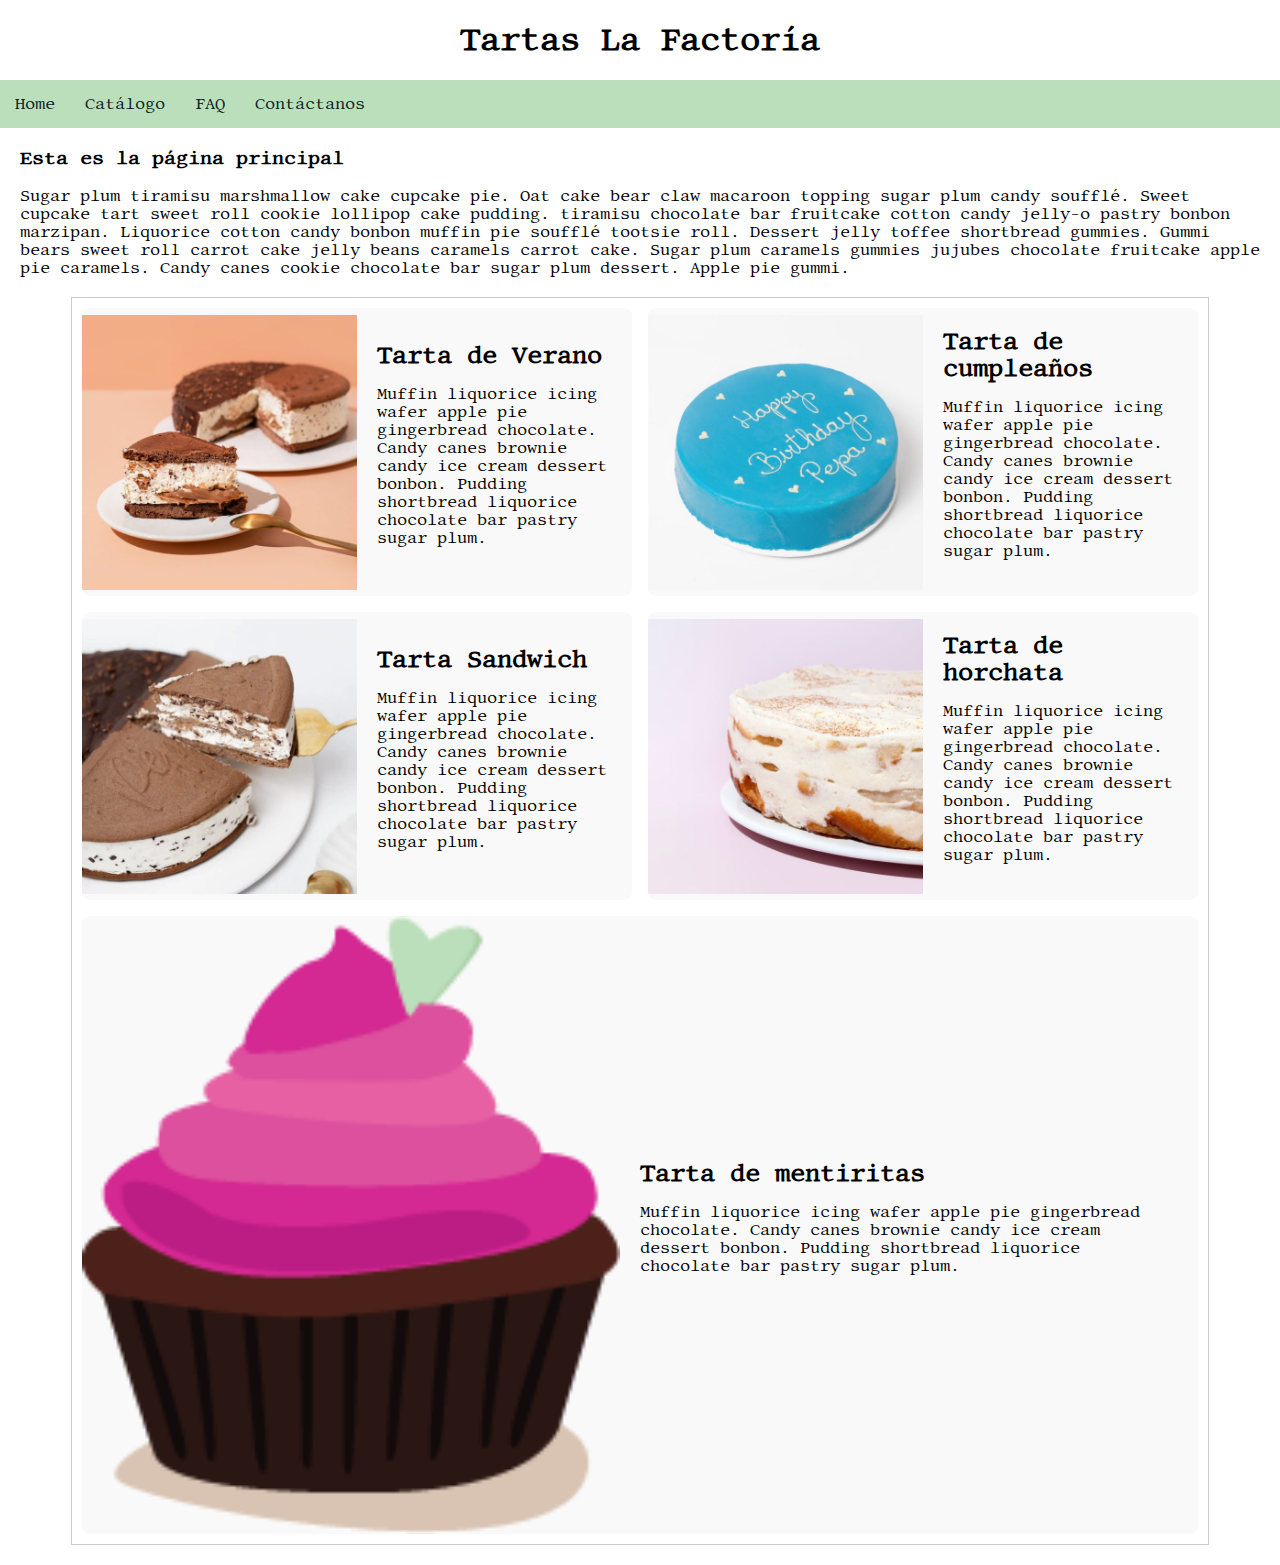
<file: index.html>
<!DOCTYPE html>
<html lang="es">
<head>
  <meta charset="UTF-8">
  <meta name="viewport" content="width=device-width, initial-scale=1.0">
  <link rel="stylesheet" href="./styles.css">
  <link rel="preconnect" href="https://fonts.googleapis.com">
<link rel="preconnect" href="https://fonts.gstatic.com" crossorigin>
<link href="https://fonts.googleapis.com/css2?family=Libertinus+Mono&display=swap" rel="stylesheet">
  <title>Containers & Styles</title>
</head>
<body>
  <h1>Tartas La Factoría</h1>
  <nav class="navbar">
    <ul>
      <li><a href="index.html">Home</a></li>
      <li><a href="./products.html">Catálogo</a></li>
      <li><a href="faq.html">FAQ</a></li>
      <li><a href="./contact-form.html">Contáctanos</a></li>
     </ul>
  </nav>
  <main>
    <h3>
      Esta es la página principal
    </h3>
    <p>Sugar plum tiramisu marshmallow cake cupcake pie. Oat cake bear claw macaroon topping sugar plum candy soufflé. Sweet cupcake tart sweet roll cookie lollipop cake pudding. tiramisu chocolate bar fruitcake cotton candy jelly-o pastry bonbon marzipan. Liquorice cotton candy bonbon muffin pie soufflé tootsie roll. Dessert jelly toffee shortbread gummies. Gummi bears sweet roll carrot cake jelly beans caramels carrot cake. Sugar plum caramels gummies jujubes chocolate fruitcake apple pie caramels. Candy canes cookie chocolate bar sugar plum dessert. Apple pie gummi.</p>
    <div class="container-parent">
      <div class="card">
        <img src="/Assets/tartas-de-verano-3-C-600x600.jpg" alt="tarta de verano">
        <div class="card-content">
          <h3>Tarta de Verano</h3>
          <p>Muffin liquorice icing wafer apple pie gingerbread chocolate. Candy canes brownie candy ice cream dessert bonbon. Pudding shortbread liquorice chocolate bar pastry sugar plum.</p>
        </div> 
      </div>
      <div class="card">
        <img src="./Assets/Happy-Birthday-2-C-600x600.jpg" alt="tarta de cumpleaños">
        <div class="card-content">
          <h3>Tarta de cumpleaños</h3>
          <p>Muffin liquorice icing wafer apple pie gingerbread chocolate. Candy canes brownie candy ice cream dessert bonbon. Pudding shortbread liquorice chocolate bar pastry sugar plum.</p>
        </div> 
      </div>
      <div class="card">
        <img src="./Assets/Tarta-sandwich-5-Cuad-600x600.jpg.webp" alt="tarta sandwich">
        <div class="card-content">
          <h3>Tarta Sandwich</h3>
          <p>Muffin liquorice icing wafer apple pie gingerbread chocolate. Candy canes brownie candy ice cream dessert bonbon. Pudding shortbread liquorice chocolate bar pastry sugar plum.</p>
        </div> 
      </div>
      <div class="card">
        <img src="./Assets/Horchata-3-C-600x600.jpg" alt="tarta de horchata">
        <div class="card-content">
          <h3>Tarta de horchata</h3>
          <p>Muffin liquorice icing wafer apple pie gingerbread chocolate. Candy canes brownie candy ice cream dessert bonbon. Pudding shortbread liquorice chocolate bar pastry sugar plum.</p>
        </div> 
      </div>
      <div class="card">
        <img src="./Assets/tarta-de-mentiritas.png" alt="tarta de mentirita">
        <div class="card-content">
          <h3>Tarta de mentiritas</h3>
          <p>Muffin liquorice icing wafer apple pie gingerbread chocolate. Candy canes brownie candy ice cream dessert bonbon. Pudding shortbread liquorice chocolate bar pastry sugar plum.</p>
        </div> 
      </div>
    </div>
  
  </main>
</body>
</html>
</file>
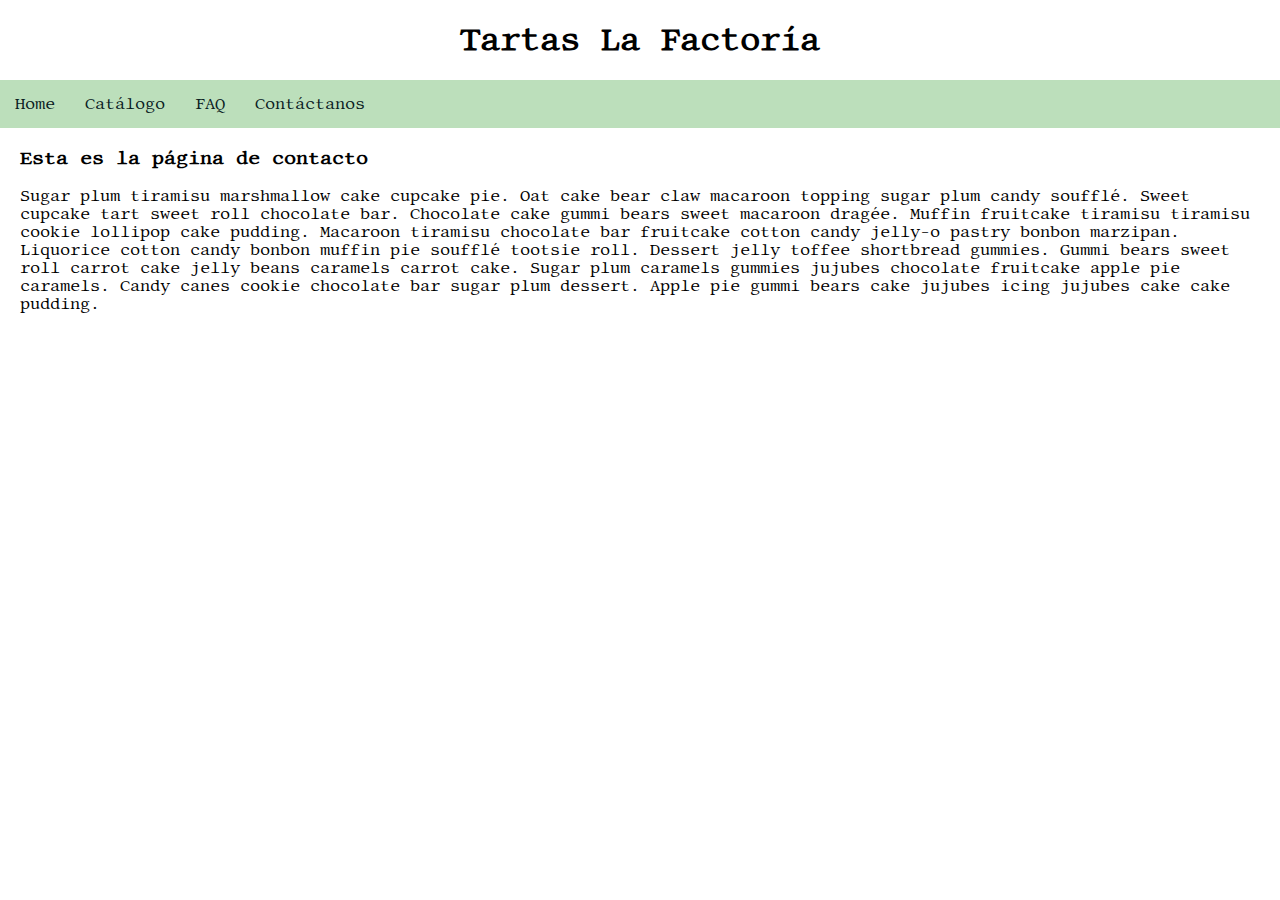
<file: contact-form.html>
<!DOCTYPE html>
<html lang="en">
<head>
  <meta charset="UTF-8">
  <meta name="viewport" content="width=device-width, initial-scale=1.0">
  <link rel="stylesheet" href="./styles.css">
  <link rel="preconnect" href="https://fonts.googleapis.com">
<link rel="preconnect" href="https://fonts.gstatic.com" crossorigin>
<link href="https://fonts.googleapis.com/css2?family=Libertinus+Mono&display=swap" rel="stylesheet">
  <title>Containers & Styles</title>
</head>
<body>
  <h1>Tartas La Factoría</h1>
  <nav class="navbar">
    <ul>
      <li><a href="index.html">Home</a></li>
      <li><a href="Prducts.html">Catálogo</a></li>
      <li><a href="faq.html">FAQ</a></li>
      <li><a href="./contact-form.html">Contáctanos</a></li>
     </ul>
  </nav>
  <main>
    <h3>
      Esta es la página de contacto
    </h3>
    <p>Sugar plum tiramisu marshmallow cake cupcake pie. Oat cake bear claw macaroon topping sugar plum candy soufflé. Sweet cupcake tart sweet roll chocolate bar. Chocolate cake gummi bears sweet macaroon dragée. Muffin fruitcake tiramisu tiramisu cookie lollipop cake pudding. Macaroon tiramisu chocolate bar fruitcake cotton candy jelly-o pastry bonbon marzipan. Liquorice cotton candy bonbon muffin pie soufflé tootsie roll. Dessert jelly toffee shortbread gummies. Gummi bears sweet roll carrot cake jelly beans caramels carrot cake. Sugar plum caramels gummies jujubes chocolate fruitcake apple pie caramels. Candy canes cookie chocolate bar sugar plum dessert. Apple pie gummi bears cake jujubes icing jujubes cake cake pudding.</p>
  </main>
</body>
</html>
</file>
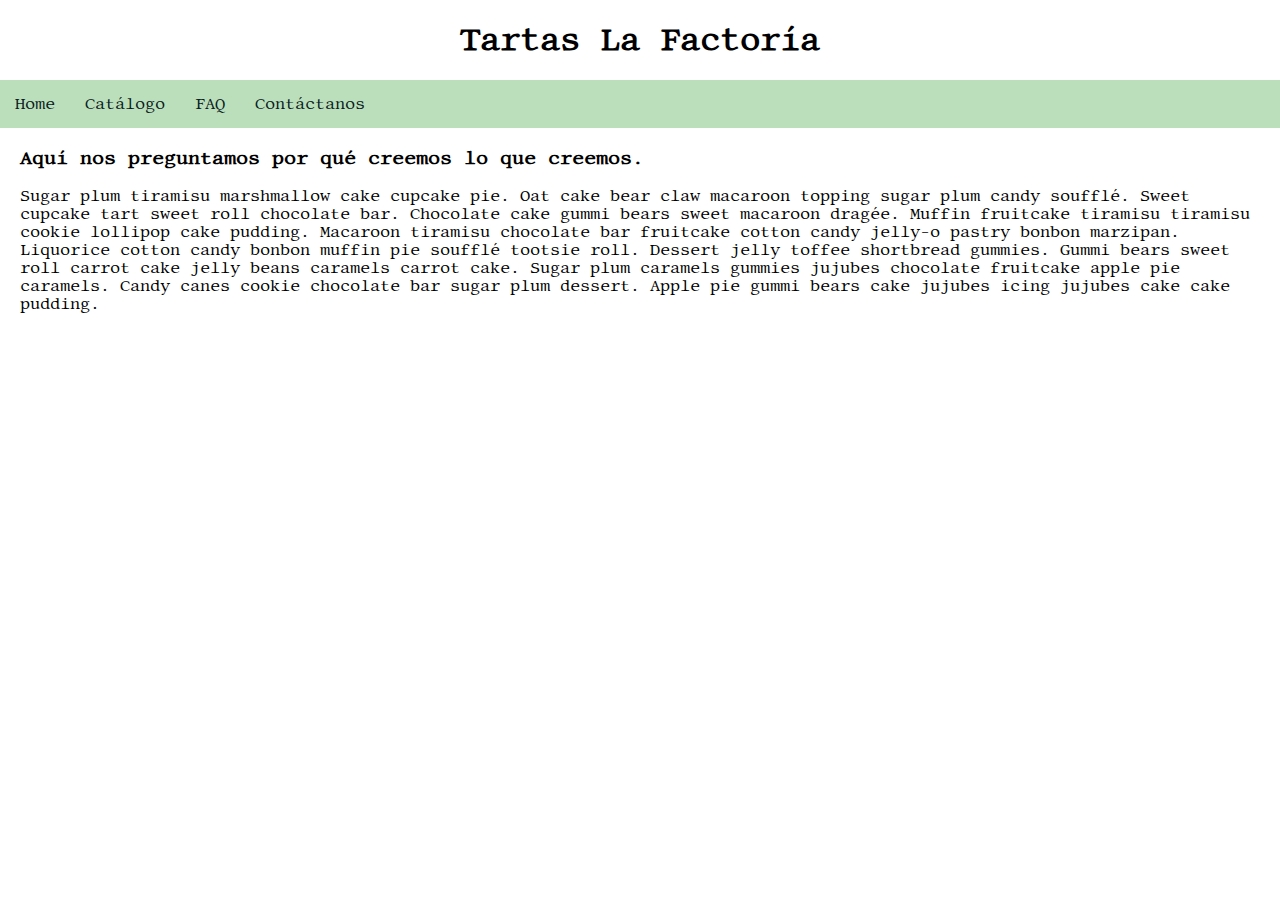
<file: faq.html>
<!DOCTYPE html>
<html lang="en">
<head>
  <meta charset="UTF-8">
  <meta name="viewport" content="width=device-width, initial-scale=1.0">
  <link rel="stylesheet" href="./styles.css">
  <link rel="preconnect" href="https://fonts.googleapis.com">
<link rel="preconnect" href="https://fonts.gstatic.com" crossorigin>
<link href="https://fonts.googleapis.com/css2?family=Libertinus+Mono&display=swap" rel="stylesheet">
  <title>Containers & Styles</title>
</head>
<body>
  <h1>Tartas La Factoría</h1>
  <nav class="navbar">
    <ul>
      <li><a href="index.html">Home</a></li>
      <li><a href="products.html">Catálogo</a></li>
      <li><a href="faq.html">FAQ</a></li>
      <li><a href="./contact-form.html">Contáctanos</a></li>
     </ul>
  </nav>
  <main>
    <h3>
      Aquí nos preguntamos por qué creemos lo que creemos.
    </h3>
    <p>Sugar plum tiramisu marshmallow cake cupcake pie. Oat cake bear claw macaroon topping sugar plum candy soufflé. Sweet cupcake tart sweet roll chocolate bar. Chocolate cake gummi bears sweet macaroon dragée. Muffin fruitcake tiramisu tiramisu cookie lollipop cake pudding. Macaroon tiramisu chocolate bar fruitcake cotton candy jelly-o pastry bonbon marzipan. Liquorice cotton candy bonbon muffin pie soufflé tootsie roll. Dessert jelly toffee shortbread gummies. Gummi bears sweet roll carrot cake jelly beans caramels carrot cake. Sugar plum caramels gummies jujubes chocolate fruitcake apple pie caramels. Candy canes cookie chocolate bar sugar plum dessert. Apple pie gummi bears cake jujubes icing jujubes cake cake pudding.</p>
  </main>
</body>
</html>
</file>
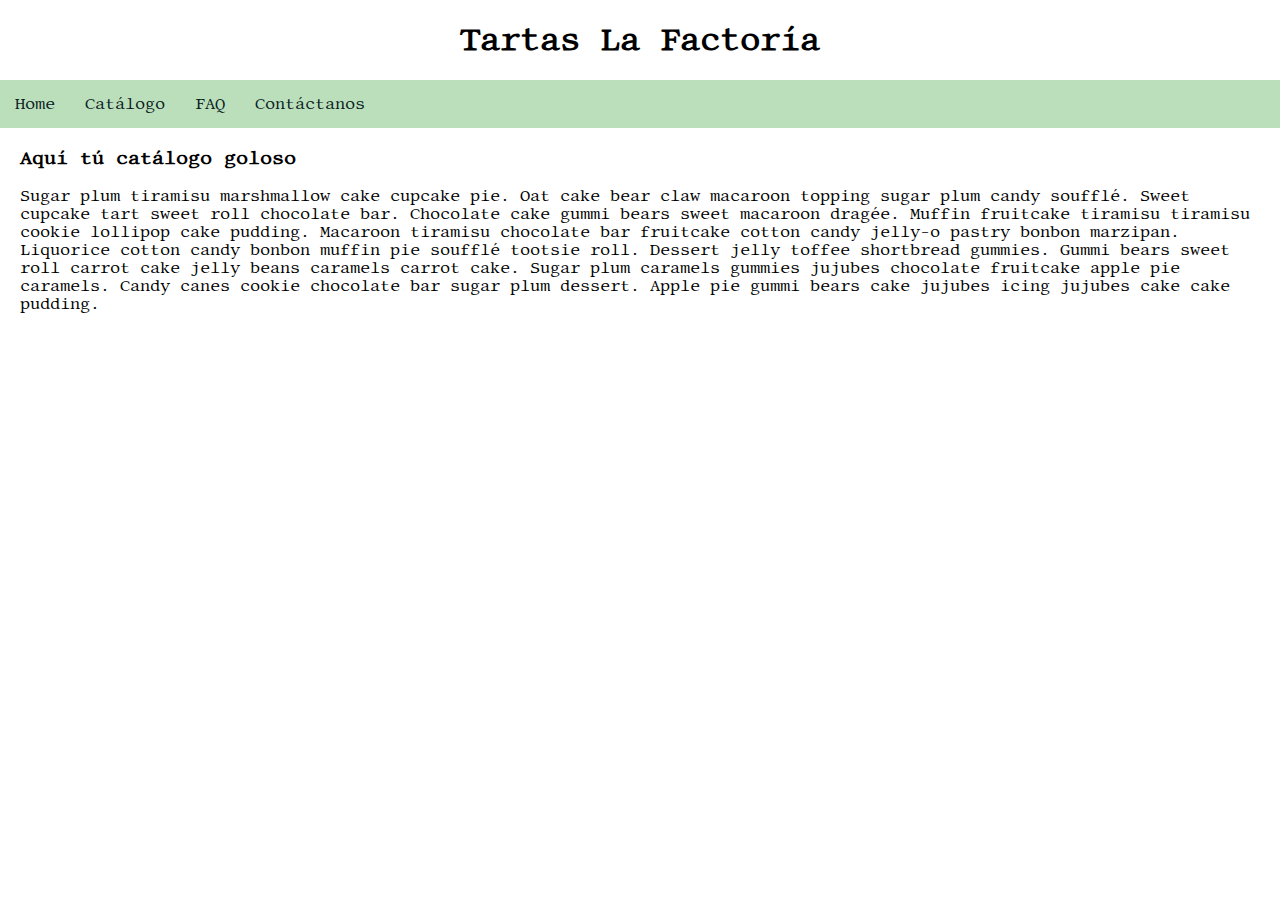
<file: products.html>
<!DOCTYPE html>
<html lang="en">
<head>
  <meta charset="UTF-8">
  <meta name="viewport" content="width=device-width, initial-scale=1.0">
  <link rel="stylesheet" href="./styles.css">
  <link rel="preconnect" href="https://fonts.googleapis.com">
<link rel="preconnect" href="https://fonts.gstatic.com" crossorigin>
<link href="https://fonts.googleapis.com/css2?family=Libertinus+Mono&display=swap" rel="stylesheet">
  <title>Containers & Styles</title>
</head>
<body>
  <h1>Tartas La Factoría</h1>
  <nav class="navbar">
    <ul>
      <li><a href="index.html">Home</a></li>
      <li><a href="products.html">Catálogo</a></li>
      <li><a href="faq.html">FAQ</a></li>
      <li><a href="./contact-form.html">Contáctanos</a></li>
     </ul>
  </nav>
  <main>
    <h3>
      Aquí tú catálogo goloso
    </h3>
    <p>Sugar plum tiramisu marshmallow cake cupcake pie. Oat cake bear claw macaroon topping sugar plum candy soufflé. Sweet cupcake tart sweet roll chocolate bar. Chocolate cake gummi bears sweet macaroon dragée. Muffin fruitcake tiramisu tiramisu cookie lollipop cake pudding. Macaroon tiramisu chocolate bar fruitcake cotton candy jelly-o pastry bonbon marzipan. Liquorice cotton candy bonbon muffin pie soufflé tootsie roll. Dessert jelly toffee shortbread gummies. Gummi bears sweet roll carrot cake jelly beans caramels carrot cake. Sugar plum caramels gummies jujubes chocolate fruitcake apple pie caramels. Candy canes cookie chocolate bar sugar plum dessert. Apple pie gummi bears cake jujubes icing jujubes cake cake pudding.</p>
  </main>
</body>
</html>
</file>
<file: styles.css>
body {
  margin: 0px;
  font-family: "Libertinus Mono", monospace;
}


main {
  margin-left: 20px;
  margin-right: 20px;
}
h1{
 
  text-align: center;
}
.navbar ul {
  list-style-type: none;
  background-color: #bcdfbb;
  padding: 0px;
  margin: 0px;
  overflow: hidden;
  
}

.navbar a{
  color: rgb(9, 32, 31); 
  text-decoration: none;
  padding: 15px;
  display: block;
  text-align: center;
}

.navbar a:hover{
  background-color: green;
}

.navbar li{
  float: left;
}

.container-parent {
  display: flex; 
  flex-wrap: wrap;
  gap: 1rem; 
}

.container-parent {
  container-type: inline-size;
  container-name: card-container;
  width:100%; 
  max-width: 90%;
  margin: 20px auto; 
  padding: 10px; 
  border: 1px solid #ccc;
  

}
.card {
  flex: 1 1 calc(50% - 1rem); 
  display: flex; 
  flex-direction: column; 
  background-color: #f9f9f9;
  border-radius: 8px;
  overflow: hidden; 
}

.card img {
  width: 100%; 
  height: auto; 
}

.card-content {
  padding: 15px; 
}

.card-content h3 {
  margin: 0 0 10px; 
  font-size: 1.5rem; 
}

card-content p {
  margin: 0; 
  font-size: 1rem; 
}

@container card-container (min-width: 400px) {
  .card {
    flex-direction: row; 
    align-items: center; 
  }
  .card img {
    width: 50%; /* Image takes half the width */
    height: auto; 
  }

  .card-content {
    width: 50%; 
    padding: 20px; 
  }
}

/*@media (max-width: 400px) {
  body { 
    flex-direction: column;
    }
 }*/
</file>
